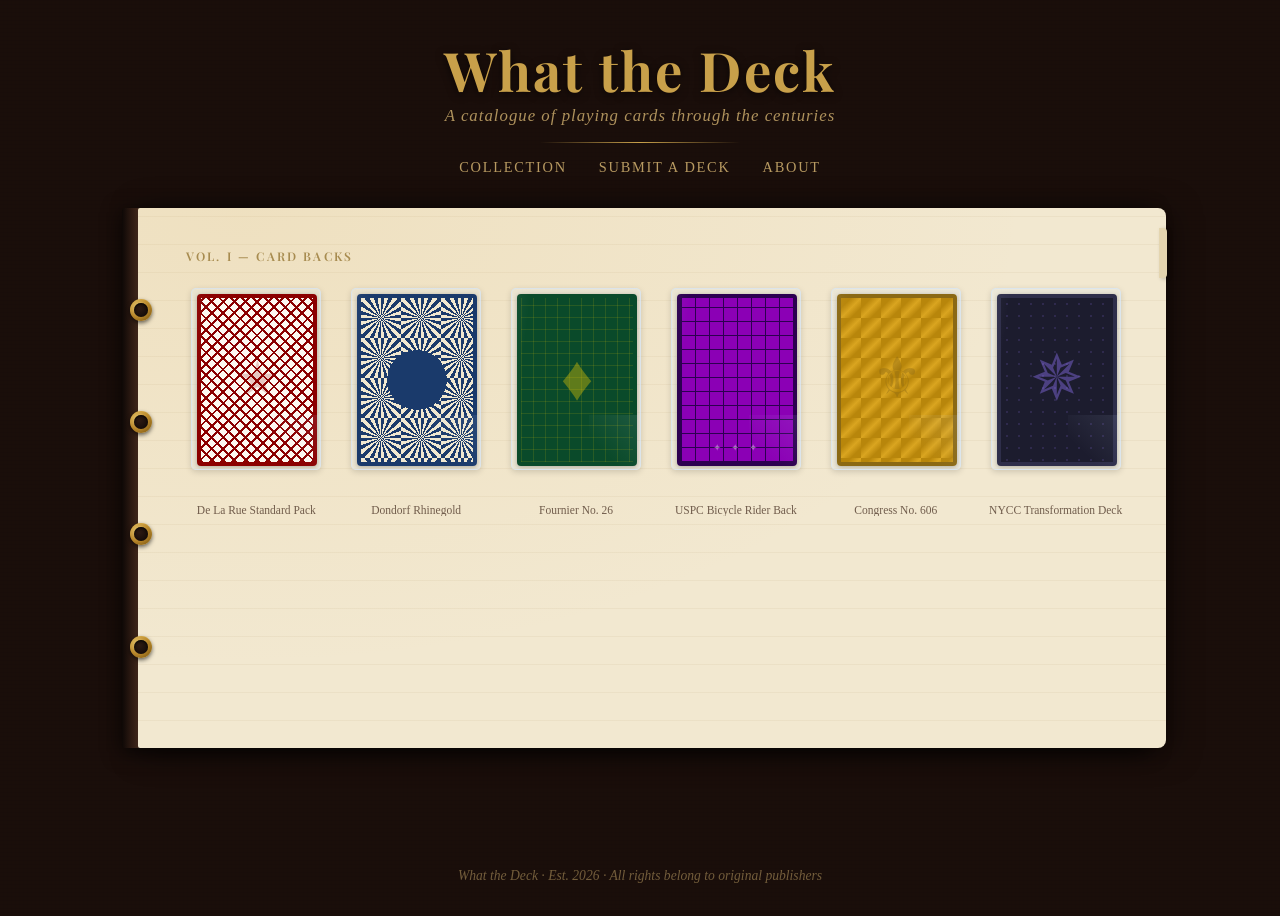
<file: index.html>
<!DOCTYPE html>
<html lang="en">
<head>
  <meta charset="UTF-8">
  <meta name="viewport" content="width=device-width, initial-scale=1.0">
  <title>The Cartomancer's Archive</title>
  <link rel="preconnect" href="https://fonts.googleapis.com">
  <link href="https://fonts.googleapis.com/css2?family=Playfair+Display:ital,wght@0,400;0,600;0,700;1,400&family=Crimson+Text:ital,wght@0,400;0,600;1,400&family=IM+Fell+English:ital@0;1&display=swap" rel="stylesheet">
  <link rel="stylesheet" href="stile.css">
</head>
<body>

<header class="site-header">
  <h1>What the Deck</h1>
  <p class="subtitle">A catalogue of playing cards through the centuries</p>
  <div class="header-rule"></div>
  <nav class="nav-links">
    <a onclick="showView('gallery')">Collection</a>
    <a onclick="showView('submit')">Submit a Deck</a>
    <a href="#">About</a>
  </nav>
</header>

<!-- VIEW: GALLERY -->
<main class="view active" id="view-gallery">
  <div class="binder">
    <div class="rings">
      <div class="ring"></div>
      <div class="ring"></div>
      <div class="ring"></div>
      <div class="ring"></div>
    </div>
    <div class="tab-indicator"></div>
    <p class="page-label">Vol. I — Card Backs</p>
    <div class="card-grid" id="gallery-grid"></div>
  </div>
</main>

<!-- VIEW: DECK DETAIL -->
<main class="view" id="view-deck">
  <div class="binder">
    <div class="rings">
      <div class="ring"></div>
      <div class="ring"></div>
      <div class="ring"></div>
      <div class="ring"></div>
    </div>
    <button class="back-btn" onclick="showView('gallery')">Back to Collection</button>
    <div class="deck-header">
      <h2 id="deck-title">Deck Name</h2>
      <div class="deck-meta">
        <span id="deck-date">–</span>
        <span id="deck-origin">–</span>
        <span id="deck-manufacturer">–</span>
      </div>
    </div>
    <div class="deck-layout">
      <div id="deck-info-col">
        <div class="deck-info">
          <h3>History &amp; Description</h3>
          <p id="deck-description">–</p>
        </div>
      </div>
      <div>
        <p class="page-label" style="margin-bottom:1rem;">Full Deck — Face Up</p>
        <div class="face-grid" id="face-grid"></div>
      </div>
    </div>
  </div>
</main>

<!-- VIEW: SUBMIT -->
<main class="view" id="view-submit">
  <div class="binder">
    <div class="rings">
      <div class="ring"></div>
      <div class="ring"></div>
      <div class="ring"></div>
      <div class="ring"></div>
    </div>
    <p class="page-label">Submit a Deck or Additional Information</p>
    <div class="submit-container">
      <div class="submit-intro">
        <h2>Contribute to the Archive</h2>
        <p>The Cartomancer's Archive grows through the generosity of collectors, historians, and enthusiasts. If you have a deck not yet catalogued, or additional knowledge about one already listed, we welcome your contribution.</p>
        <p>High-resolution scans are preferred — at least 300 dpi. All submissions are reviewed before publication and credited to the contributor.</p>
        <p>For fragile or rare specimens, contact the Archive directly before scanning.</p>
      </div>

      <div id="submit-form-area">
        <form class="submit-form" onsubmit="handleSubmit(event)">
          <div class="form-section">
            <label>Submission type</label>
            <div class="radio-group">
              <label><input type="radio" name="sub-type" value="new" checked onchange="toggleExisting(this)"> New deck</label>
              <label><input type="radio" name="sub-type" value="existing" onchange="toggleExisting(this)"> Add to existing</label>
            </div>
          </div>

          <div class="form-section" id="existing-select-row" style="display:none">
            <label>Existing deck</label>
            <select>
              <option value="">— Select a deck —</option>
              <option>De La Rue Standard Pack (1880)</option>
              <option>Dondorf Rhinegold (1906)</option>
              <option>Fournier No. 26 (1924)</option>
              <option>USPC Bicycle Rider Back (1885)</option>
              <option>Congress Playing Cards (1881)</option>
              <option>NYCC Transformation Deck (1878)</option>
            </select>
          </div>

          <div class="form-row">
            <div class="form-section">
              <label>Deck name</label>
              <input type="text" placeholder="e.g. Dondorf Rhinegold">
            </div>
            <div class="form-section">
              <label>Year / Period</label>
              <input type="text" placeholder="e.g. 1906 or c.1900–1910">
            </div>
          </div>

          <div class="form-row">
            <div class="form-section">
              <label>Country of origin</label>
              <input type="text" placeholder="e.g. Germany">
            </div>
            <div class="form-section">
              <label>Manufacturer</label>
              <input type="text" placeholder="e.g. B. Dondorf">
            </div>
          </div>

          <div class="form-section">
            <label>Description &amp; History</label>
            <textarea placeholder="Describe the deck — its design, historical context, notable features, provenance, or anything else of archival interest."></textarea>
          </div>

          <div class="form-section">
            <label>Card scans</label>
            <div class="upload-box" onclick="document.getElementById('file-input').click()">
              <input type="file" id="file-input" accept="image/*" multiple>
              <div class="upload-icon">⬆</div>
              <p>Click to upload scans, or drag and drop</p>
              <p style="font-size:0.78rem; margin-top:0.3rem;">PNG, TIFF or JPG · 300 dpi minimum</p>
            </div>
          </div>

          <div class="form-row">
            <div class="form-section">
              <label>Your name</label>
              <input type="text" placeholder="As you'd like to be credited">
            </div>
            <div class="form-section">
              <label>Email address</label>
              <input type="email" placeholder="For correspondence only">
            </div>
          </div>

          <button type="submit" class="submit-btn">Send to the Archive →</button>
        </form>

        <div class="success-msg" id="success-msg">
          <div class="check">✦</div>
          <h3>Received with thanks</h3>
          <p>Your submission has been sent to the Archive. We will be in touch if we have questions, and will notify you when the entry is published.</p>
          <br>
          <a onclick="showView('gallery')" style="cursor:pointer; color: var(--gold-dark); font-family:'IM Fell English',serif; font-style:italic;">← Return to the Collection</a>
        </div>
      </div>
    </div>
  </div>
</main>

<footer>What the Deck · Est. 2026 · All rights belong to original publishers</footer>

<script src="script.js"></script>
</body>
</html>
</file>
<file: stile.css>
*, *::before, *::after { box-sizing: border-box; margin: 0; padding: 0; }

:root {
  --leather: #1a0e0a;
  --leather-mid: #2d1a12;
  --leather-light: #3e261a;
  --parchment: #f2e8d0;
  --parchment-dark: #e4d5b0;
  --gold: #c8a04a;
  --gold-light: #e0be78;
  --gold-dark: #8a6820;
  --ink: #1e100a;
  --ink-mid: #3a2215;
  --sleeve-bg: rgba(200, 220, 240, 0.18);
  --sleeve-border: rgba(210, 230, 255, 0.55);
  --ring-brass: #b8862a;
  --burgundy: #5c1a1a;
  --card-w: 130px;
  --card-h: 182px;
}

html { height: 100%; }

body {
  background: var(--leather);
  background-image:
    repeating-linear-gradient(0deg, transparent, transparent 3px, rgba(0,0,0,0.04) 3px, rgba(0,0,0,0.04) 4px),
    repeating-linear-gradient(90deg, transparent, transparent 3px, rgba(0,0,0,0.03) 3px, rgba(0,0,0,0.03) 4px);
  min-height: 100vh;
  font-family: 'Crimson Text', Georgia, serif;
  color: var(--ink);
  display: flex;
  flex-direction: column;
  align-items: center;
}

/* ─── SITE HEADER ─── */
.site-header {
  width: 100%;
  max-width: 1100px;
  padding: 2.5rem 2rem 1.5rem;
  text-align: center;
  position: relative;
}
.site-header h1 {
  font-family: 'Playfair Display', serif;
  font-size: clamp(2rem, 5vw, 3.4rem);
  font-weight: 700;
  color: var(--gold);
  letter-spacing: 0.04em;
  text-shadow: 0 2px 8px rgba(0,0,0,0.6);
  line-height: 1.1;
}
.site-header .subtitle {
  font-family: 'IM Fell English', serif;
  font-style: italic;
  font-size: 1.05rem;
  color: var(--gold-light);
  opacity: 0.75;
  margin-top: 0.4rem;
  letter-spacing: 0.06em;
}
.header-rule {
  width: 200px;
  height: 1px;
  background: linear-gradient(90deg, transparent, var(--gold), transparent);
  margin: 1rem auto 0;
}
.nav-links {
  display: flex;
  gap: 2rem;
  justify-content: center;
  margin-top: 1rem;
}
.nav-links a {
  font-family: 'IM Fell English', serif;
  font-size: 0.9rem;
  letter-spacing: 0.12em;
  text-transform: uppercase;
  color: var(--gold-light);
  text-decoration: none;
  opacity: 0.8;
  transition: opacity 0.2s;
  cursor: pointer;
}
.nav-links a:hover { opacity: 1; }

/* ─── VIEWS ─── */
.view { display: none; width: 100%; max-width: 1100px; padding: 0 1.5rem 4rem; }
.view.active { display: block; }

/* ─── BINDER ─── */
.binder {
  background: var(--parchment);
  background-image:
    radial-gradient(ellipse at 10% 0%, rgba(220,180,100,0.15) 0%, transparent 60%),
    repeating-linear-gradient(0deg, transparent, transparent 27px, rgba(160,130,80,0.08) 27px, rgba(160,130,80,0.08) 28px);
  border-radius: 2px 8px 8px 2px;
  position: relative;
  box-shadow:
    -6px 0 0 var(--leather-mid),
    -12px 0 0 var(--leather-light),
    -16px 4px 20px rgba(0,0,0,0.7),
    4px 4px 30px rgba(0,0,0,0.5);
  margin: 0.5rem 0 1.5rem 24px;
  padding: 2.5rem 2.5rem 2.5rem 3rem;
  min-height: 60vh;
}

/* Binder spine */
.binder::before {
  content: '';
  position: absolute;
  left: -16px;
  top: 0;
  bottom: 0;
  width: 16px;
  background: linear-gradient(90deg, #0e0806, var(--leather-mid) 60%, var(--leather-light));
  border-radius: 3px 0 0 3px;
}

/* Binder rings */
.rings {
  position: absolute;
  left: -8px;
  top: 0;
  bottom: 0;
  display: flex;
  flex-direction: column;
  justify-content: space-evenly;
  align-items: center;
  pointer-events: none;
  z-index: 10;
}
.ring {
  width: 22px;
  height: 22px;
  border-radius: 50%;
  background: radial-gradient(circle at 35% 35%, #e8c870, var(--ring-brass) 50%, #6a4a0a);
  box-shadow: 0 2px 4px rgba(0,0,0,0.6), inset 0 1px 2px rgba(255,220,100,0.3);
  position: relative;
}
.ring::after {
  content: '';
  position: absolute;
  inset: 4px;
  border-radius: 50%;
  background: radial-gradient(circle at 40% 40%, var(--leather-mid), #0e0806);
  box-shadow: inset 0 1px 2px rgba(0,0,0,0.8);
}

/* ─── PAGE LABEL ─── */
.page-label {
  font-family: 'Playfair Display', serif;
  font-size: 0.75rem;
  font-weight: 600;
  letter-spacing: 0.18em;
  text-transform: uppercase;
  color: var(--gold-dark);
  opacity: 0.7;
  margin-bottom: 1.5rem;
}

/* ─── CARD GRID ─── */
.card-grid {
  display: grid;
  grid-template-columns: repeat(auto-fill, minmax(var(--card-w), 1fr));
  gap: 1.4rem 1.2rem;
}

/* ─── PLASTIC SLEEVE ─── */
.sleeve {
  width: var(--card-w);
  height: var(--card-h);
  background: var(--sleeve-bg);
  border: 1px solid var(--sleeve-border);
  border-radius: 5px;
  position: relative;
  cursor: pointer;
  transition: transform 0.18s ease, box-shadow 0.18s ease;
  box-shadow: inset 0 0 0 1px rgba(255,255,255,0.08), 0 2px 6px rgba(0,0,0,0.15);
  overflow: hidden;
}
.sleeve:hover {
  transform: translateY(-4px) scale(1.03);
  box-shadow: 0 10px 28px rgba(0,0,0,0.3), inset 0 0 0 1px rgba(255,255,255,0.2);
}
/* plastic glare — top left */
.sleeve::before {
  content: '';
  position: absolute;
  top: -40%;
  left: -30%;
  width: 60%;
  height: 130%;
  background: linear-gradient(105deg, rgba(255,255,255,0.22) 0%, rgba(255,255,255,0) 60%);
  transform: rotate(-8deg);
  pointer-events: none;
  z-index: 5;
}
/* plastic glare — bottom right */
.sleeve::after {
  content: '';
  position: absolute;
  bottom: 0;
  right: 0;
  width: 40%;
  height: 30%;
  background: linear-gradient(225deg, rgba(200,220,255,0.1) 0%, transparent 70%);
  pointer-events: none;
  z-index: 5;
}

/* ─── PLAYING CARD ─── */
.card {
  width: calc(var(--card-w) - 10px);
  height: calc(var(--card-h) - 10px);
  margin: 5px;
  border-radius: 4px;
  position: relative;
  overflow: hidden;
  background: white;
  box-shadow: 0 1px 4px rgba(0,0,0,0.25);
}

/* Card back designs */
.card-back-1 {
  background:
    repeating-linear-gradient(45deg, #8b0000 0px, #8b0000 2px, transparent 2px, transparent 8px),
    repeating-linear-gradient(-45deg, #8b0000 0px, #8b0000 2px, transparent 2px, transparent 8px),
    #fdf8f0;
  border: 4px solid #8b0000;
}
.card-back-1::after {
  content: '★';
  position: absolute; inset: 0;
  display: flex; align-items: center; justify-content: center;
  font-size: 3rem; color: rgba(139,0,0,0.2);
}

.card-back-2 {
  background:
    radial-gradient(circle at 50% 50%, #1a3a6b 30%, transparent 30%),
    repeating-conic-gradient(#1a3a6b 0deg, #1a3a6b 10deg, #f0e8d0 10deg, #f0e8d0 20deg);
  background-size: 100% 100%, 40px 40px;
  border: 4px solid #1a3a6b;
}

.card-back-3 {
  background: #0a4a2a;
  border: 4px solid #0a4a2a;
  background-image:
    repeating-linear-gradient(0deg, rgba(255,215,0,0.12) 0px, rgba(255,215,0,0.12) 1px, transparent 1px, transparent 12px),
    repeating-linear-gradient(90deg, rgba(255,215,0,0.12) 0px, rgba(255,215,0,0.12) 1px, transparent 1px, transparent 12px);
}
.card-back-3::after {
  content: '♦';
  position: absolute; inset: 0;
  display: flex; align-items: center; justify-content: center;
  font-size: 4rem; color: rgba(255,215,0,0.35);
}

.card-back-4 {
  background:
    repeating-linear-gradient(0deg, #2c0050 0px, #2c0050 1px, transparent 1px, transparent 14px),
    repeating-linear-gradient(90deg, #2c0050 0px, #2c0050 1px, transparent 1px, transparent 14px),
    #8b00b5;
  border: 4px solid #2c0050;
}
.card-back-4::before {
  content: '✦ ✦ ✦';
  position: absolute; bottom: 8px; left: 0; right: 0;
  text-align: center; font-size: 0.6rem; color: rgba(255,255,255,0.4);
  letter-spacing: 4px;
}

.card-back-5 {
  background: linear-gradient(135deg, #b8860b 25%, #daa520 50%, #b8860b 75%);
  border: 4px solid #8b6914;
  background-size: 20px 20px;
}
.card-back-5::after {
  content: '⚜';
  position: absolute; inset: 0;
  display: flex; align-items: center; justify-content: center;
  font-size: 3.5rem; color: rgba(139,105,20,0.4);
}

.card-back-6 {
  background: #1c1c2e;
  border: 4px solid #2e2e4a;
  background-image: radial-gradient(circle, rgba(150,120,255,0.15) 1px, transparent 1px);
  background-size: 12px 12px;
}
.card-back-6::after {
  content: '✵';
  position: absolute; inset: 0;
  display: flex; align-items: center; justify-content: center;
  font-size: 4rem; color: rgba(150,120,255,0.4);
}

/* Sleeve wrapper & label */
.sleeve-wrapper {
  display: flex;
  flex-direction: column;
  align-items: center;
  padding-bottom: 24px;
  animation: fadeUp 0.35s ease both;
}
.sleeve-wrapper:nth-child(2) { animation-delay: 0.05s; }
.sleeve-wrapper:nth-child(3) { animation-delay: 0.10s; }
.sleeve-wrapper:nth-child(4) { animation-delay: 0.15s; }
.sleeve-wrapper:nth-child(5) { animation-delay: 0.20s; }
.sleeve-wrapper:nth-child(6) { animation-delay: 0.25s; }

.sleeve-label {
  position: absolute;
  bottom: -22px;
  left: 0; right: 0;
  text-align: center;
  font-family: 'IM Fell English', serif;
  font-size: 0.72rem;
  color: var(--ink-mid);
  opacity: 0.7;
  white-space: nowrap;
  overflow: hidden;
  text-overflow: ellipsis;
}

/* ─── DECK DETAIL VIEW ─── */
.back-btn {
  display: inline-flex;
  align-items: center;
  gap: 6px;
  font-family: 'IM Fell English', serif;
  font-style: italic;
  font-size: 0.9rem;
  color: var(--gold-light);
  opacity: 0.8;
  cursor: pointer;
  margin-bottom: 1.5rem;
  transition: opacity 0.2s;
  background: none;
  border: none;
  padding: 0;
}
.back-btn:hover { opacity: 1; }
.back-btn::before { content: '←'; font-style: normal; }

.deck-header {
  display: flex;
  flex-direction: column;
  margin-bottom: 2rem;
}
.deck-header h2 {
  font-family: 'Playfair Display', serif;
  font-size: 2rem;
  font-weight: 700;
  color: var(--ink);
  line-height: 1.2;
}
.deck-meta {
  display: flex;
  gap: 1.5rem;
  margin-top: 0.5rem;
  font-family: 'IM Fell English', serif;
  font-size: 0.85rem;
  color: var(--gold-dark);
  letter-spacing: 0.05em;
}

.deck-layout {
  display: grid;
  grid-template-columns: 1fr 1fr;
  gap: 2rem;
  align-items: start;
}
@media (max-width: 700px) {
  .deck-layout { grid-template-columns: 1fr; }
}

.deck-info {
  padding: 1.5rem;
  background: rgba(255,255,255,0.6);
  border-radius: 6px;
  border-left: 3px solid var(--gold-dark);
}
.deck-info h3 {
  font-family: 'Playfair Display', serif;
  font-size: 1rem;
  font-weight: 600;
  color: var(--gold-dark);
  letter-spacing: 0.08em;
  text-transform: uppercase;
  margin-bottom: 0.75rem;
}
.deck-info p {
  font-size: 1rem;
  line-height: 1.75;
  color: var(--ink-mid);
}

/* Face card grid */
.face-grid {
  display: grid;
  grid-template-columns: repeat(auto-fill, minmax(70px, 1fr));
  gap: 0.6rem;
}
.face-sleeve {
  width: 100%;
  aspect-ratio: 5/7;
  background: var(--sleeve-bg);
  border: 1px solid var(--sleeve-border);
  border-radius: 3px;
  position: relative;
  overflow: hidden;
}
.face-sleeve::before {
  content: '';
  position: absolute;
  top: -40%; left: -30%;
  width: 60%; height: 130%;
  background: linear-gradient(105deg, rgba(255,255,255,0.2) 0%, rgba(255,255,255,0) 60%);
  transform: rotate(-8deg);
  z-index: 2;
}
.face-card {
  position: absolute;
  inset: 4px;
  background: white;
  border-radius: 2px;
  display: flex;
  flex-direction: column;
  align-items: center;
  justify-content: center;
  font-size: 1.4rem;
}
.face-card .rank {
  position: absolute;
  top: 3px; left: 4px;
  font-size: 0.65rem;
  font-family: 'Playfair Display', serif;
  font-weight: 700;
  line-height: 1;
}
.face-card .suit-center { font-size: 1.1rem; }
.face-card.red { color: #b30000; }
.face-card.black { color: #111; }

/* ─── SUBMIT VIEW ─── */
.submit-container {
  display: grid;
  grid-template-columns: 1fr 1.4fr;
  gap: 2rem;
  align-items: start;
}
@media (max-width: 700px) {
  .submit-container { grid-template-columns: 1fr; }
}

.submit-intro {
  padding: 2rem 1.5rem;
  background: rgba(255,255,255,0.55);
  border-radius: 6px;
  border-left: 3px solid var(--gold-dark);
}
.submit-intro h2 {
  font-family: 'Playfair Display', serif;
  font-size: 1.5rem;
  margin-bottom: 1rem;
  color: var(--ink);
}
.submit-intro p {
  font-size: 0.95rem;
  line-height: 1.75;
  color: var(--ink-mid);
  margin-bottom: 0.75rem;
}

.submit-form {
  background: rgba(255,255,255,0.7);
  border-radius: 6px;
  padding: 2rem;
  border: 1px solid rgba(180,140,60,0.2);
}
.form-section {
  margin-bottom: 1.5rem;
}
.form-section label {
  display: block;
  font-family: 'IM Fell English', serif;
  font-size: 0.85rem;
  letter-spacing: 0.1em;
  text-transform: uppercase;
  color: var(--gold-dark);
  margin-bottom: 0.4rem;
}
.form-section input,
.form-section select,
.form-section textarea {
  width: 100%;
  padding: 0.6rem 0.8rem;
  border: 1px solid rgba(140,100,30,0.3);
  border-radius: 3px;
  background: rgba(255,255,255,0.9);
  font-family: 'Crimson Text', serif;
  font-size: 1rem;
  color: var(--ink);
  outline: none;
  transition: border-color 0.2s;
}
.form-section input:focus,
.form-section textarea:focus,
.form-section select:focus {
  border-color: var(--gold);
  box-shadow: 0 0 0 2px rgba(200,160,74,0.15);
}
.form-section textarea { resize: vertical; min-height: 100px; }
.form-section .hint {
  font-size: 0.8rem;
  color: var(--ink-mid);
  opacity: 0.7;
  margin-top: 0.3rem;
}

.upload-box {
  border: 2px dashed rgba(140,100,30,0.4);
  border-radius: 4px;
  padding: 1.5rem;
  text-align: center;
  cursor: pointer;
  transition: border-color 0.2s, background 0.2s;
}
.upload-box:hover {
  border-color: var(--gold);
  background: rgba(200,160,74,0.05);
}
.upload-box input { display: none; }
.upload-icon { font-size: 2rem; margin-bottom: 0.5rem; opacity: 0.5; }
.upload-box p {
  font-size: 0.9rem;
  color: var(--ink-mid);
  opacity: 0.7;
}

.form-row { display: grid; grid-template-columns: 1fr 1fr; gap: 1rem; }
@media (max-width: 500px) { .form-row { grid-template-columns: 1fr; } }

.submit-btn {
  width: 100%;
  padding: 0.8rem;
  background: var(--ink);
  color: var(--gold);
  border: 1px solid var(--gold-dark);
  border-radius: 3px;
  font-family: 'IM Fell English', serif;
  font-size: 1rem;
  letter-spacing: 0.1em;
  cursor: pointer;
  transition: background 0.2s, color 0.2s;
}
.submit-btn:hover {
  background: var(--gold-dark);
  color: var(--parchment);
}

.radio-group {
  display: flex;
  gap: 1.5rem;
  margin-top: 0.4rem;
}
.radio-group label {
  display: flex;
  align-items: center;
  gap: 0.4rem;
  text-transform: none;
  letter-spacing: 0;
  font-family: 'Crimson Text', serif;
  font-size: 1rem;
  cursor: pointer;
}

/* ─── SUCCESS STATE ─── */
.success-msg {
  display: none;
  text-align: center;
  padding: 2rem;
  background: rgba(255,255,255,0.7);
  border-radius: 6px;
  border: 1px solid rgba(180,140,60,0.3);
}
.success-msg .check { font-size: 2.5rem; margin-bottom: 1rem; }
.success-msg h3 {
  font-family: 'Playfair Display', serif;
  font-size: 1.4rem;
  margin-bottom: 0.5rem;
}

/* ─── TAB INDICATOR ─── */
.tab-indicator {
  position: absolute;
  right: -1px;
  top: 20px;
  background: var(--parchment-dark);
  border-radius: 0 4px 4px 0;
  width: 8px;
  height: 50px;
  box-shadow: 2px 1px 4px rgba(0,0,0,0.2);
}

/* ─── SECTION DIVIDER ─── */
.section-divider {
  grid-column: 1 / -1;
  font-family: 'Playfair Display', serif;
  font-style: italic;
  font-size: 0.8rem;
  color: var(--gold-dark);
  opacity: 0.6;
  padding: 0.5rem 0 0.2rem;
  border-bottom: 1px solid rgba(140,100,30,0.2);
  margin-bottom: 0.3rem;
}

/* ─── FOOTER ─── */
footer {
  padding: 2rem;
  text-align: center;
  font-family: 'IM Fell English', serif;
  font-style: italic;
  font-size: 0.85rem;
  color: var(--gold-light);
  opacity: 0.45;
}

/* ─── ANIMATIONS ─── */
@keyframes fadeUp {
  from { opacity: 0; transform: translateY(10px); }
  to   { opacity: 1; transform: translateY(0); }
}
</file>
